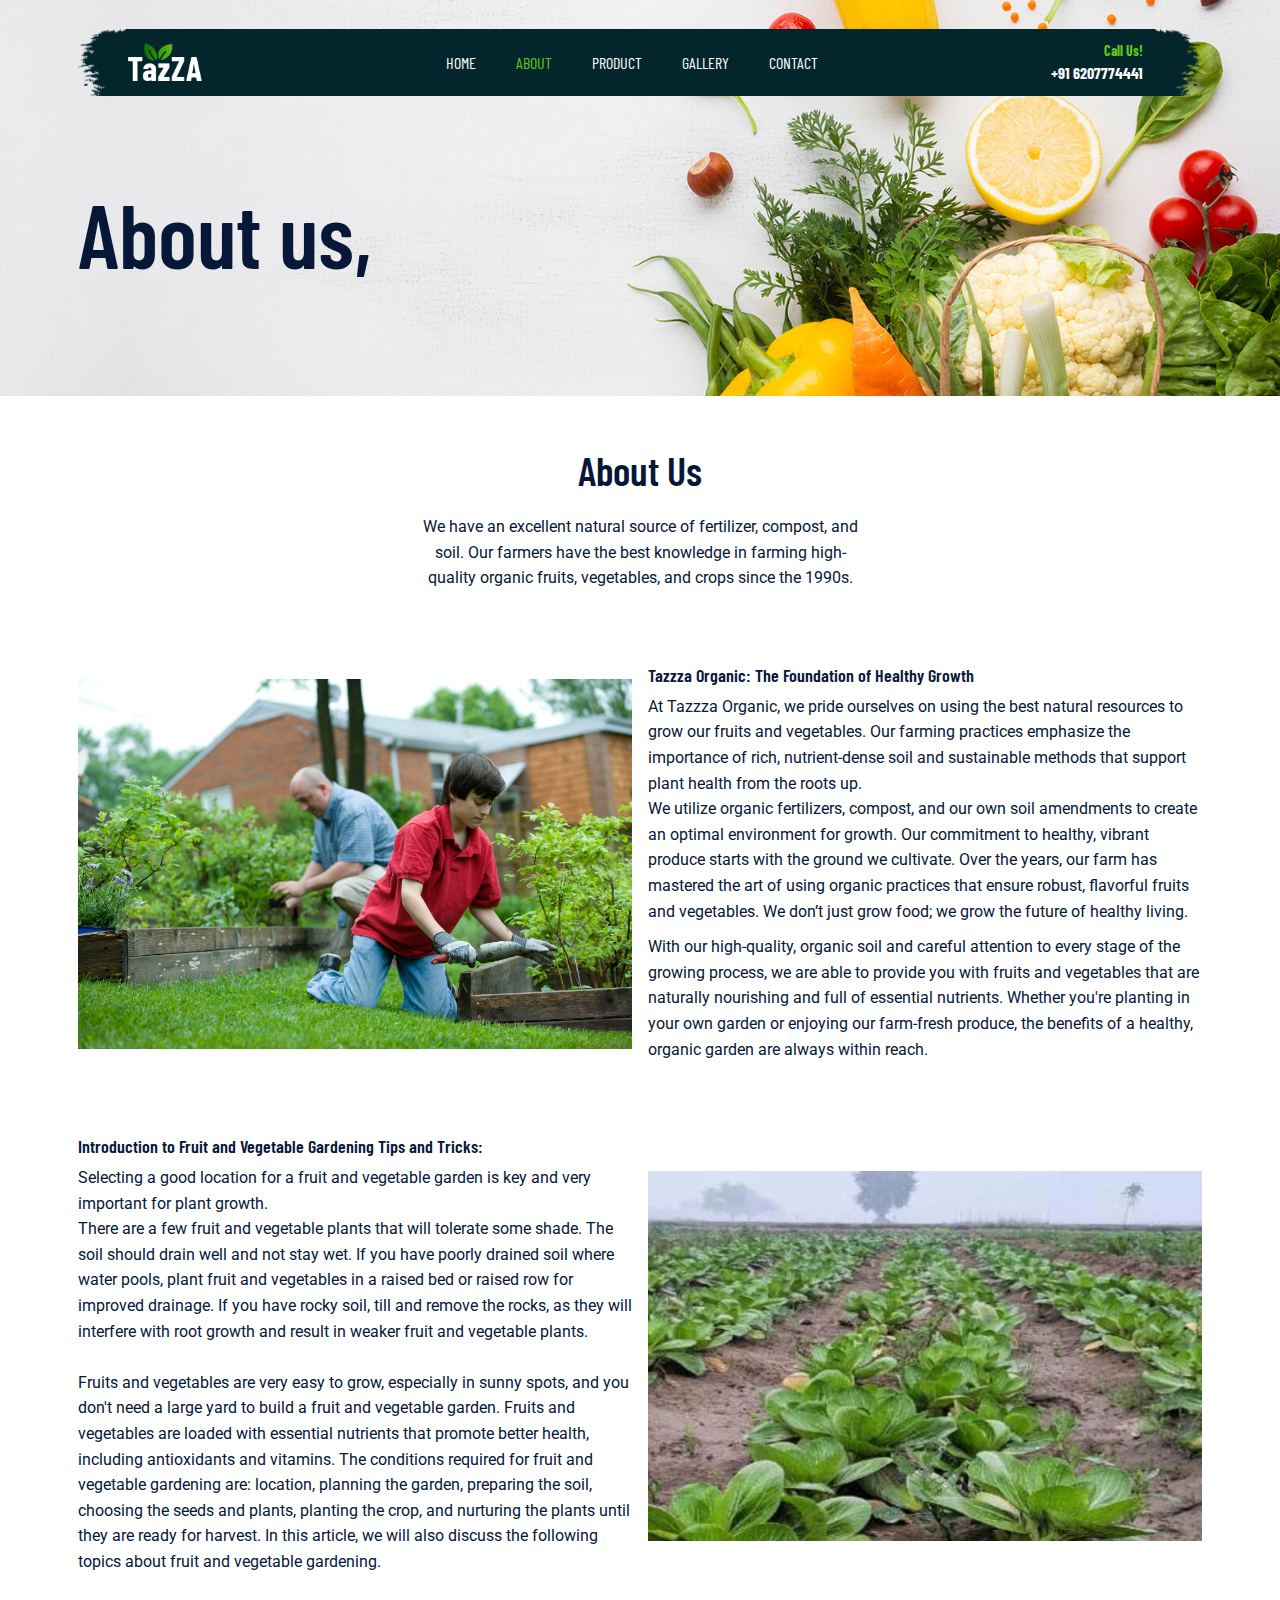
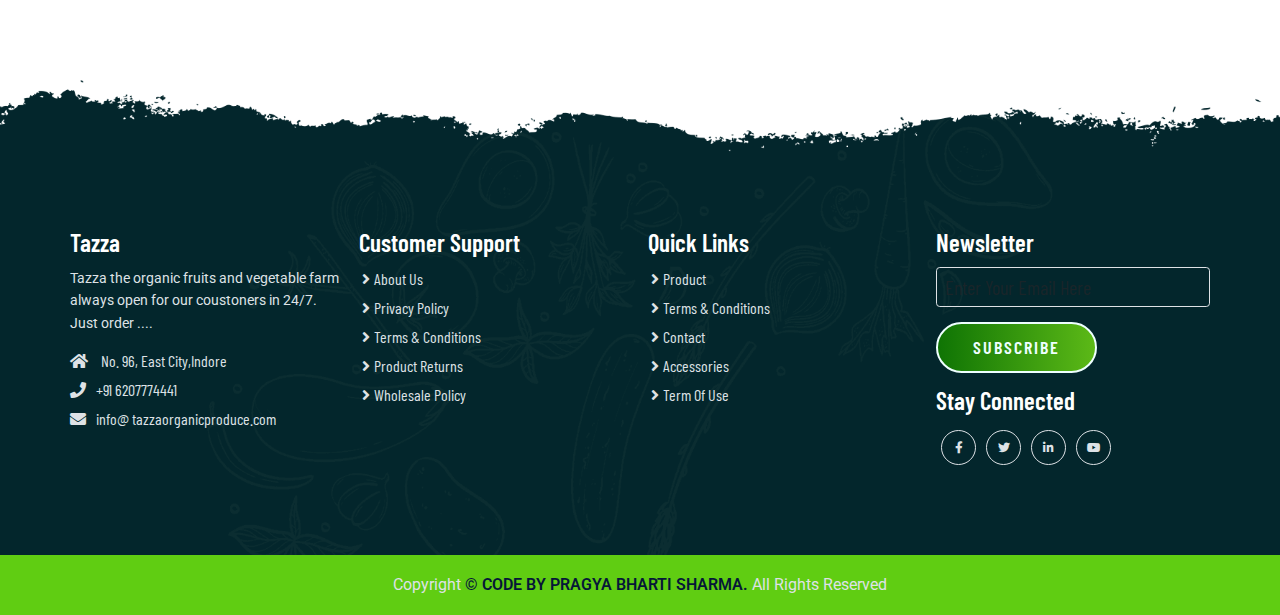
<file: about.html>
<!DOCTYPE html>
<html lang="en">

<head>
    <meta charset="UTF-8">
    <meta name="viewport" content="width=device-width, initial-scale=1.0">
    <link rel="icon" href="images/img.jpg">

    <title>Tazza</title>
    <link rel="shortcut icon" href="favicon.ico" type="image/x-icon" />

    <!-- Lightbox Pupup -->
    <link rel="stylesheet" href="css/lightbox.css">

    <!-- Bootstrap 5 CON -->

    <link href="https://cdn.jsdelivr.net/npm/bootstrap@5.1.3/dist/css/bootstrap.min.css" rel="stylesheet">

    <!-- Font Awesome 5 CDN -->
    <link rel="stylesheet" href="https://cdnjs.cloudflare.com/ajax/libs/font-awesome/5.15.4/css/all.min.css" />

    <!-- style css -->
    <link rel="stylesheet" href="css/style.css">
    <link rel="stylesheet" href="css/responsive-style.css">

</head>

<body class="about">
    <!-- nevbar section start -->
    <header id="full-nav">
        <div class="header">
            <div class="container">
                <nav class="navbar navbar-expand-lg">
                    <a class="navbar-brand" href="#">
                        <img src="./images/logo.png" alt="logo">
                    </a>
                    <button class="navbar-toggler" type="button" data-bs-toggle="collapse" data-bs-target="#navbarNav"
                        aria-controls="navbarNav" aria-expanded="false" aria-label="Toggle navigation">
                        <!-- <span class="navbar-toggler-icon"></span> -->
                        <i class="fas fa-stream navbar-toggler-icon"></i>
                    </button>
                    <div class="collapse navbar-collapse" id="navbarNav">
                        <ul class="navbar-nav mx-auto">
                            <li class="nav-item">
                                <a class="nav-link" aria-current="page" href="index.html">Home</a>
                            </li>
                            <li class="nav-item">
                                <a class="nav-link active" href="about.html">About</a>
                            </li>
                            <li class="nav-item">
                                <a class="nav-link" href="product.html">Product</a>
                            </li>
                            <li class="nav-item">
                                <a class="nav-link" href="gallery.html">Gallery</a>
                            </li>
                            <li class="nav-item">
                                <a class="nav-link" href="contact.html">contact</a>
                            </li>
                        </ul>
                        <div class="header_right">
                            <div class="text-lg-end">
                                <span>Call Us!</span>
                                <span class="Phone_No">+91 6207774441</span>
                            </div>
                        </div>
                    </div>
                </nav>
            </div>
        </div>
    </header>
    <!-- navbar section exit -->

    <!-- banner Section start -->
    <section class="banner_section">
        <div class="container">
            <div class="banner_content">
                <h1>About us,</h1>
            </div>
        </div>
    </section>
    <!-- banner Section Exit -->

    <!-- About Section start -->
    <section class="about_section">
        <div class="container">
            <div class="row justify-content-center">
                <div class="col-12 text-center pb-5">
                    <h2 class="section-title">About Us</h2>
                    <p class="section-subtitle">We have an excellent natural source of fertilizer, compost, and soil. Our farmers have the best knowledge in farming high-quality organic fruits, vegetables, and crops since the 1990s.</p>
                </div>
            </div>
            <div class="row align-items-center py-5">
                <div class="col-lg-6 col-12 mb-4">
                    <img src="./images/about/about-img.jpg" alt="about" class="img-fluid">
                </div>
                <div class="col-lg-6 col-12 mb-4">
                    <div class="about-content">
                        <div class="about-details">
                            <h5>Tazzza Organic: The Foundation of Healthy Growth</h5>
                            <p>At Tazzza Organic, we pride ourselves on using the best natural resources to grow our fruits and vegetables. Our farming practices emphasize the importance of rich, nutrient-dense soil and sustainable methods that support plant health from the roots up.<br>
We utilize organic fertilizers, compost, and our own soil amendments to create an optimal environment for growth. Our commitment to healthy, vibrant produce starts with the ground we cultivate. Over the years, our farm has mastered the art of using organic practices that ensure robust, flavorful fruits and vegetables. We don’t just grow food; we grow the future of healthy living.</p>
                            <p>With our high-quality, organic soil and careful attention to every stage of the growing process, we are able to provide you with fruits and vegetables that are naturally nourishing and full of essential nutrients. Whether you're planting in your own garden or enjoying our farm-fresh produce, the benefits of a healthy, organic garden are always within reach.</p>
                        </div>
                    </div>
                </div>
            </div>
            <div class="row align-items-center py-5">

                <div class="col-lg-6 col-12 mb-4 order-2 order-lg-1">
                    <div class="about-content">
                        <div class="about-details">
                            <h5>Introduction to Fruit and Vegetable Gardening Tips and Tricks:</h5>
                            <p>Selecting a good location for a fruit and vegetable garden is key and very important for plant growth.<br>
There are a few fruit and vegetable plants that will tolerate some shade. The soil should drain well and not stay wet. If you have poorly drained soil where water pools, plant fruit and vegetables in a raised bed or raised row for improved drainage. If you have rocky soil, till and remove the rocks, as they will interfere with root growth and result in weaker fruit and vegetable plants.<br>
<br>
Fruits and vegetables are very easy to grow, especially in sunny spots, and you don't need a large yard to build a fruit and vegetable garden.
Fruits and vegetables are loaded with essential nutrients that promote better health, including antioxidants and vitamins. The conditions required for fruit and vegetable gardening are: location, planning the garden, preparing the soil, choosing the seeds and plants, planting the crop, and nurturing the plants until they are ready for harvest. In this article, we will also discuss the following topics about fruit and vegetable gardening.</p>
                        </div>
                    </div>
                </div>
                <div class="col-lg-6 col-12 mb-4 order-1 order-lg-2">
                    <img src="./images/about/about-img-1.jpg" alt="about" class="img-fluid">
                </div>
            </div>
        </div>
    </section>
    <!-- About Section Exit -->

    <!-- Footer section Start-->
    <section class="Footer_wrapper mt-3 mb-md-0">
        <div class="container px-5 px-lg-0">
            <div class="row">
                <div class="col-lg-3 col-sm-6 mb-5 mb-1g-0">
                    <h5>Tazza</h5>

                    <p class="mb-4 ps-0 company_details">Tazza the organic fruits and vegetable farm always open for our
                        coustoners in 24/7. Just order ....</p>
                    <div class="contact-info">
                        <ul class="list-unstyled">
                            <li><a href="#"><i class="fa fa-home me-3"></i> No. 96, East City,Indore</a></li>
                            <li><a href="#"><i class="fa fa-phone me-3"></i>+91 6207774441</a></li>
                            <li><a href="#"><i class="fa fa-envelope me-3"></i>info@
                                    tazzaorganicproduce.com</a></li>
                        </ul>
                    </div>
                </div>
                <div class="col-lg-3 col-sm-6 mb-5 mb-lg-0">
                    <h5>Customer Support</h5>
                    <ul class="link-widget p-0">
                        <li><a href="#">About Us</a></li>
                        <li><a href="#">Privacy Policy</a></li>
                        <li><a href="#">Terms & Conditions</a></li>
                        <li><a href="#">Product Returns</a></li>
                        <li><a href="#">Wholesale Policy</a></li>
                    </ul>
                </div>
                <div class="col-lg-3 col-sm-6 mb-5 mb-lg-0">
                    <h5>Quick Links</h5>
                    <ul class="link-widget p-0">
                        <li><a href="#">Product</a></li>
                        <li><a href="#">Terms & Conditions</a></li>
                        <li><a href="#">Contact</a></li>
                        <li><a href="#">Accessories</a></li>
                        <li><a href="#">Term Of Use</a></li>
                    </ul>
                </div>

                <div class="col-lg-3 col-sm-6 mb-5 mb-1g-0">
                    <h5>Newsletter</h5>
                    <div class="form-group mb-4">
                        <input type="email" class="form-control bg-transparent" placeholder="Enter Your Email Here">
                        <button type="submit" class="btn main-btn">Subscribe</button>
                    </div>
                    <h5>Stay Connected</h5>
                    <ul class="social-network d-flex align-items-center p-0">
                        <li><a href="#"><i class="fab fa-facebook-f"></i></a></li>
                        <li><a href="#"><i class="fab fa-twitter"></i></a></li>
                        <li><a href="#"><i class="fab fa-linkedin-in"></i></a></li>
                        <li><a href="#"><i class="fab fa-youtube"></i></a></li>
                    </ul>
                </div>
            </div>

        </div>
        <div class="container-fluid copyright-section">
            <p>Copyright <a href="#">© CODE BY PRAGYA BHARTI SHARMA.</a> All Rights Reserved</p>
        </div>
    </section>
    <!-- Footer Section Exit -->

    <!-- jQuery CDN -->
    <script src="https://code.jquery.com/jquery-3.6.0.min.js"></script>
    <!-- Lightbox Pupup -->
    <script src="js/lightbox.js"></script>
    <!-- Bootstrap 5 CON -->
    <script src="https://cdn.jsdelivr.net/npm/@popperjs/core@2.10.2/dist/umd/popper.min.js"></script>
    <script src="https://cdn.jsdelivr.net/npm/bootstrap@5.1.3/dist/js/bootstrap.min.js"></script>
    <!-- Custom js-->
    <script src="js/main.js"></script>
</body>

</html>
</file>
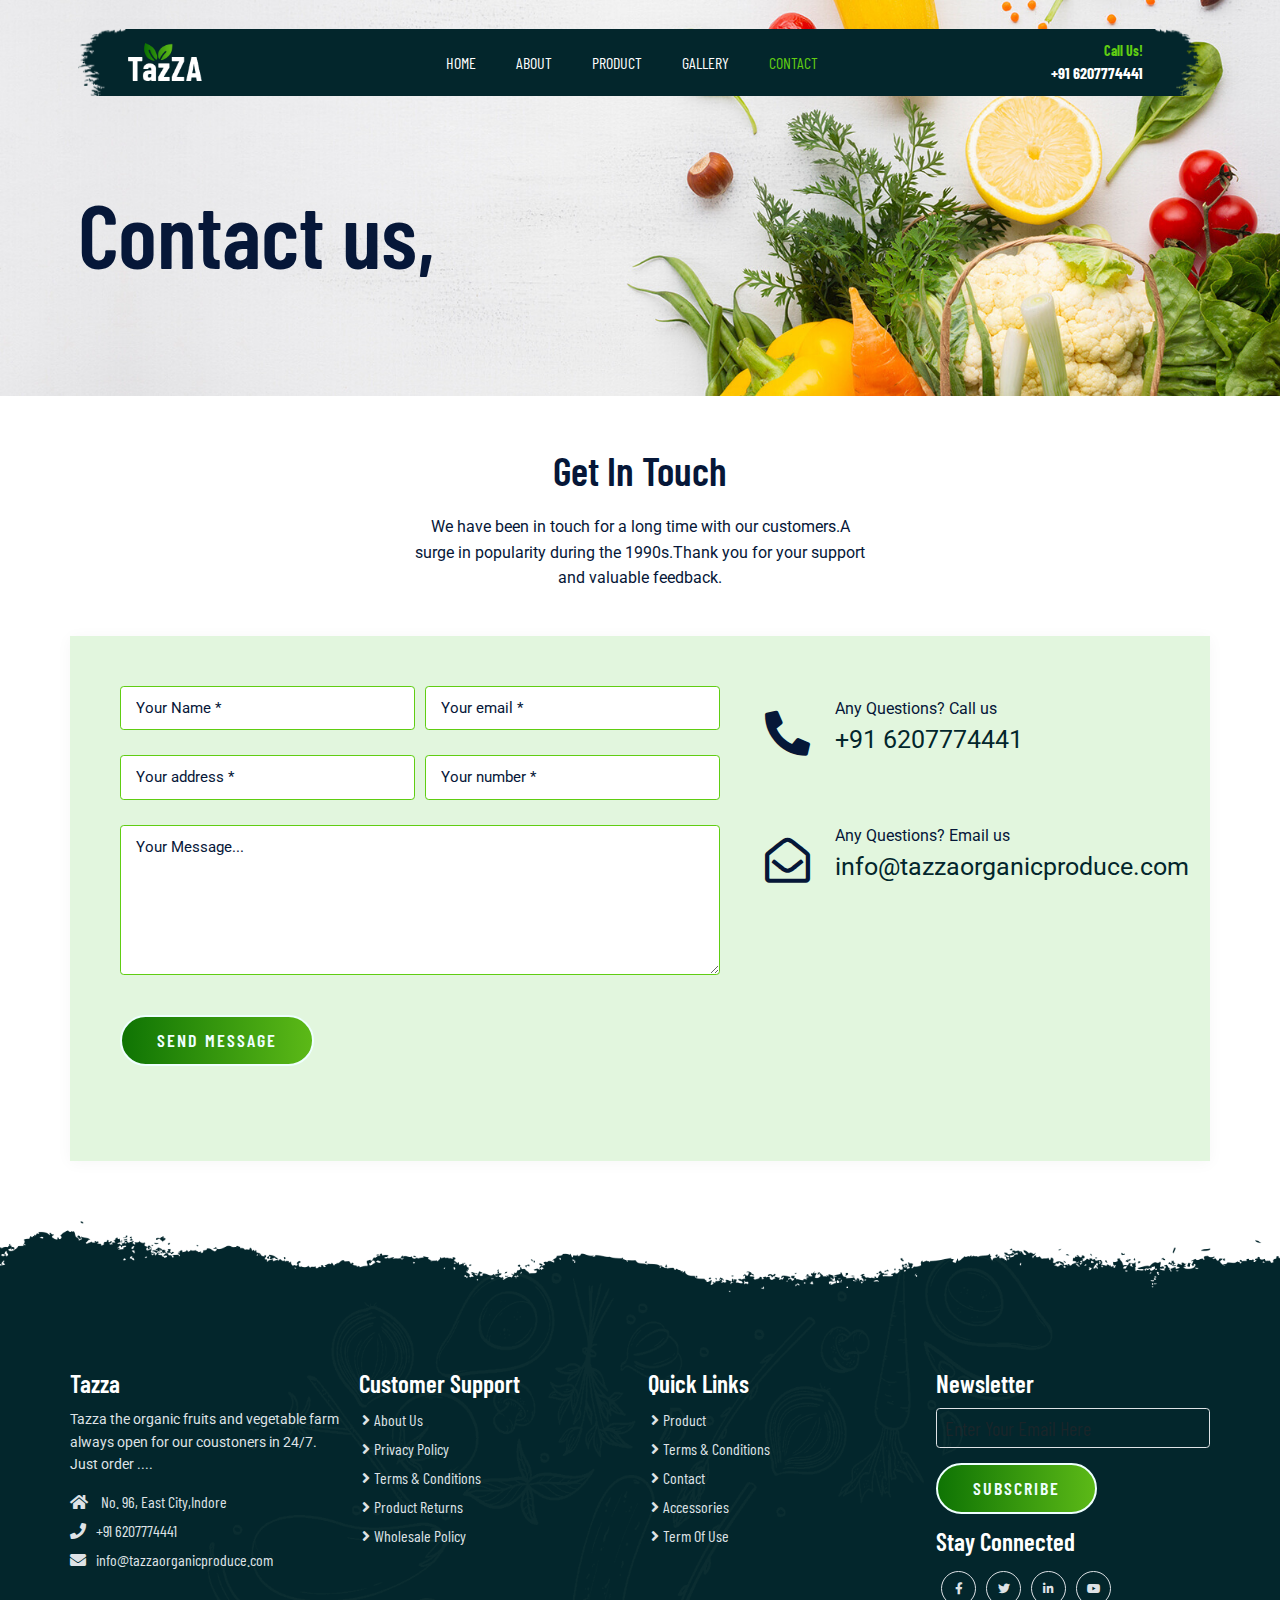
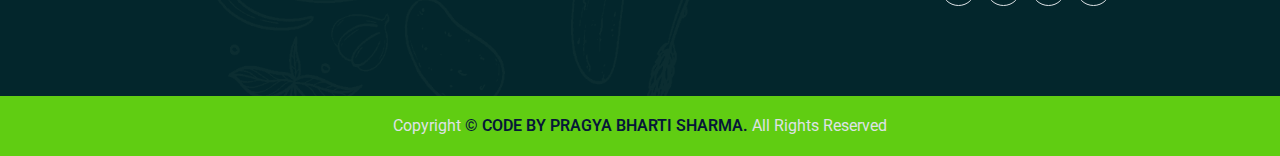
<file: contact.html>
<!DOCTYPE html>
<html lang="en">

<head>
    <meta charset="UTF-8">
    <meta name="viewport" content="width=device-width, initial-scale=1.0">
    <link rel="icon" href="images/img.jpg">

    <title>Tazza</title>
    <link rel="shortcut icon" href="favicon.ico" type="image/x-icon" />

    <!-- Lightbox Pupup -->
    <link rel="stylesheet" href="css/lightbox.css">

    <!-- Bootstrap 5 CON -->

    <link href="https://cdn.jsdelivr.net/npm/bootstrap@5.1.3/dist/css/bootstrap.min.css" rel="stylesheet">

    <!-- Font Awesome 5 CDN -->
    <link rel="stylesheet" href="https://cdnjs.cloudflare.com/ajax/libs/font-awesome/5.15.4/css/all.min.css" />

    <!-- style css -->
    <link rel="stylesheet" href="css/style.css">
    <link rel="stylesheet" href="css/responsive-style.css">

</head>

<body class="contact">
    <!-- nevbar section start -->
    <header id="full-nav">
        <div class="header">
            <div class="container">
                <nav class="navbar navbar-expand-lg">
                    <a class="navbar-brand" href="#">
                        <img src="./images/logo.png" alt="logo">
                    </a>
                    <button class="navbar-toggler" type="button" data-bs-toggle="collapse" data-bs-target="#navbarNav"
                        aria-controls="navbarNav" aria-expanded="false" aria-label="Toggle navigation">
                        <!-- <span class="navbar-toggler-icon"></span> -->
                        <i class="fas fa-stream navbar-toggler-icon"></i>
                    </button>
                    <div class="collapse navbar-collapse" id="navbarNav">
                        <ul class="navbar-nav mx-auto">
                            <li class="nav-item">
                                <a class="nav-link" aria-current="page" href="index.html">Home</a>
                            </li>
                            <li class="nav-item">
                                <a class="nav-link" href="about.html">About</a>
                            </li>
                            <li class="nav-item">
                                <a class="nav-link" href="product.html">Product</a>
                            </li>
                            <li class="nav-item">
                                <a class="nav-link " href="gallery.html">Gallery</a>
                            </li>
                            <li class="nav-item">
                                <a class="nav-link active" href="contact.html">contact</a>
                            </li>
                        </ul>
                        <div class="header_right">
                            <div class="text-lg-end">
                                <span>Call Us!</span>
                                <span class="Phone_No">+91 6207774441</span>
                            </div>
                        </div>
                    </div>
                </nav>
            </div>
        </div>
    </header>
    <!-- navbar section exit -->

    <!-- banner Section start -->
    <section class="banner_section">
        <div class="container">
            <div class="banner_content">
                <h1>Contact us,</h1>
            </div>
        </div>
    </section>
    <!-- banner Section Exit -->

    <!-- Contact Section Start-->
    <section class="Contact_section">
        <div class="container">
            <div class="row justify-content-center">
                <div class="col-12 text-center pb-5">
                    <h2 class="section-title">Get In Touch</h2>
                    <p class="section-subtitle">We have been in touch for a long time with our customers.A surge in popularity during the 1990s.Thank you for your support and valuable feedback.</p>
                </div>
                <div class="col-12 contact-form">
                    <div class="row">
                        <div class="col-lg-7 mb-5">
                            <div class="row g-3">
                                <div class="col-md-6 mb-4">
                                    <input type="text" class="form-control" placeholder="Your Name *" required>
                                </div>
                                <div class="col-md-6 mb-4">
                                    <input type="email" class="form-control" placeholder="Your email *" required>
                                </div>
                                <div class="col-md-6 mb-4">
                                    <input type="text" class="form-control" placeholder="Your address *" required>
                                </div>
                                <div class="col-md-6 mb-4">
                                    <input type="number" class="form-control" placeholder="Your number *" required>
                                </div>
                                <div class="col-12 mb-4">
                                    <textarea class="form-control">Your Message...</textarea>
                                </div>
                                <div class="col-12 mb-4">
                                    <button type="submit" class="btn main-btn">Send Message</button>
                                </div>
                            </div>
                        </div>
                        <div class="col-lg-5 mb-5">
                            <div class="content-box ms-sm-5">
                                <ul class="info-box clearfix">
                                    <li>
                                        <i class="fa fa-phone-alt"></i>
                                        <p>Any Questions? Call us</p>
                                        <div>
                                            <a href="#">+91 6207774441</a>
                                        </div>
                                    </li>
                                    <li>
                                        <i class="far fa-envelope-open"></i>
                                        <p>Any Questions? Email us</p>
                                        <div>
                                            <a href="#">info@tazzaorganicproduce.com</a>
                                        </div>
                                    </li>
                                </ul>
                            </div>
                        </div>
                    </div>
                </div>
            </div>
        </div>
    </section>
    <!-- Contact Section Exit -->

    <!-- Footer section Start-->
    <section class="Footer_wrapper mt-3 mb-md-0">
        <div class="container px-5 px-lg-0">
            <div class="row">
                <div class="col-lg-3 col-sm-6 mb-5 mb-1g-0">
                    <h5>Tazza</h5>

                    <p class="mb-4 ps-0 company_details">Tazza the organic fruits and vegetable farm always open for our
                        coustoners in 24/7. Just order ....</p>
                    <div class="contact-info">
                        <ul class="list-unstyled">
                            <li><a href="#"><i class="fa fa-home me-3"></i> No. 96, East City,Indore</a></li>
                            <li><a href="#"><i class="fa fa-phone me-3"></i>+91 6207774441</a></li>
                            <li><a href="#"><i class="fa fa-envelope me-3"></i>info@tazzaorganicproduce.com</a></li>
                        </ul>
                    </div>
                </div>
                <div class="col-lg-3 col-sm-6 mb-5 mb-lg-0">
                    <h5>Customer Support</h5>
                    <ul class="link-widget p-0">
                        <li><a href="#">About Us</a></li>
                        <li><a href="#">Privacy Policy</a></li>
                        <li><a href="#">Terms & Conditions</a></li>
                        <li><a href="#">Product Returns</a></li>
                        <li><a href="#">Wholesale Policy</a></li>
                    </ul>
                </div>
                <div class="col-lg-3 col-sm-6 mb-5 mb-lg-0">
                    <h5>Quick Links</h5>
                    <ul class="link-widget p-0">
                        <li><a href="#">Product</a></li>
                        <li><a href="#">Terms & Conditions</a></li>
                        <li><a href="#">Contact</a></li>
                        <li><a href="#">Accessories</a></li>
                        <li><a href="#">Term Of Use</a></li>
                    </ul>
                </div>

                <div class="col-lg-3 col-sm-6 mb-5 mb-1g-0">
                    <h5>Newsletter</h5>
                    <div class="form-group mb-4">
                        <input type="email" class="form-control bg-transparent" placeholder="Enter Your Email Here">
                        <button type="submit" class="btn main-btn">Subscribe</button>
                    </div>
                    <h5>Stay Connected</h5>
                    <ul class="social-network d-flex align-items-center p-0">
                        <li><a href="#"><i class="fab fa-facebook-f"></i></a></li>
                        <li><a href="#"><i class="fab fa-twitter"></i></a></li>
                        <li><a href="#"><i class="fab fa-linkedin-in"></i></a></li>
                        <li><a href="#"><i class="fab fa-youtube"></i></a></li>
                    </ul>
                </div>
            </div>

        </div>
        <div class="container-fluid copyright-section">
            <p>Copyright <a href="#">© CODE BY PRAGYA BHARTI SHARMA.</a> All Rights Reserved</p>
        </div>
    </section>
    <!-- Footer Section Exit -->

    <!-- jQuery CDN -->
    <script src="https://code.jquery.com/jquery-3.6.0.min.js"></script>
    <!-- Lightbox Pupup -->
    <script src="js/lightbox.js"></script>
    <!-- Bootstrap 5 CON -->
    <script src="https://cdn.jsdelivr.net/npm/@popperjs/core@2.10.2/dist/umd/popper.min.js"></script>
    <script src="https://cdn.jsdelivr.net/npm/bootstrap@5.1.3/dist/js/bootstrap.min.js"></script>
    <!-- Custom js-->
    <script src="js/main.js"></script>
</body>

</html>
</file>
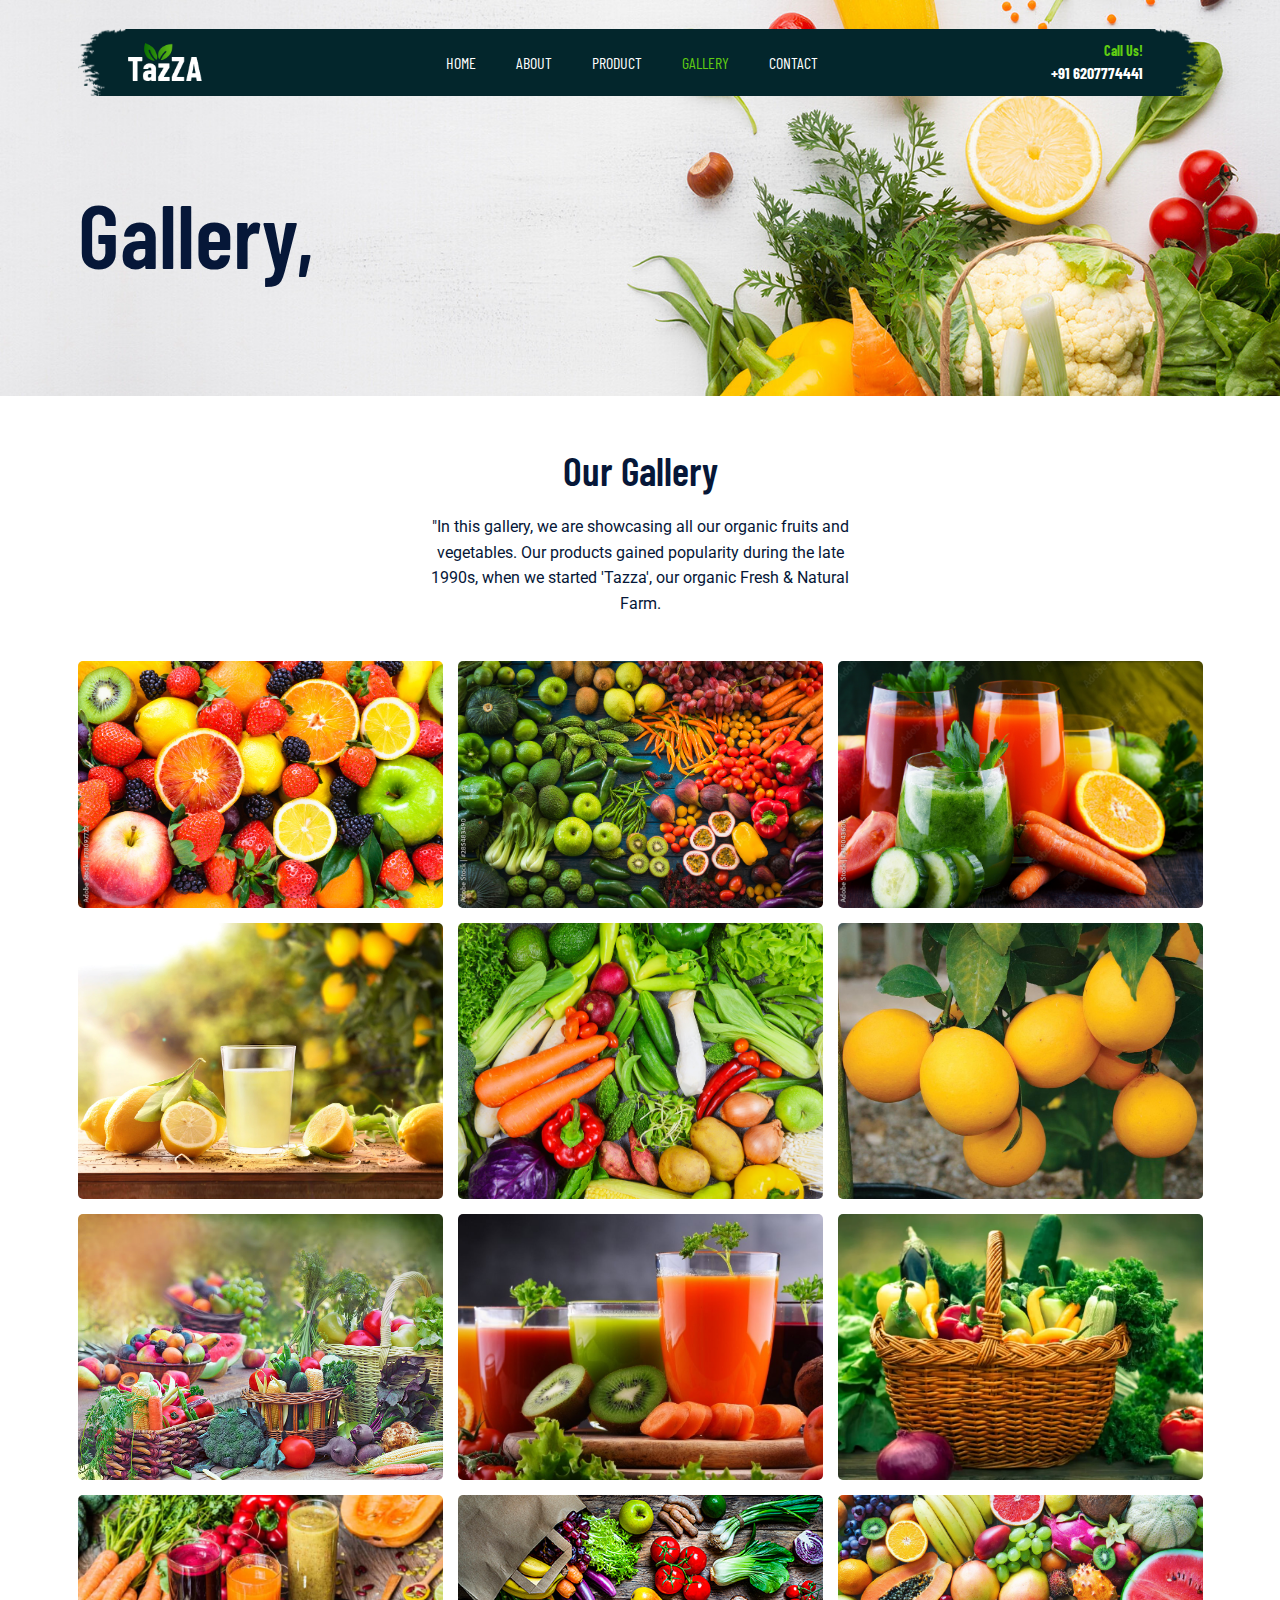
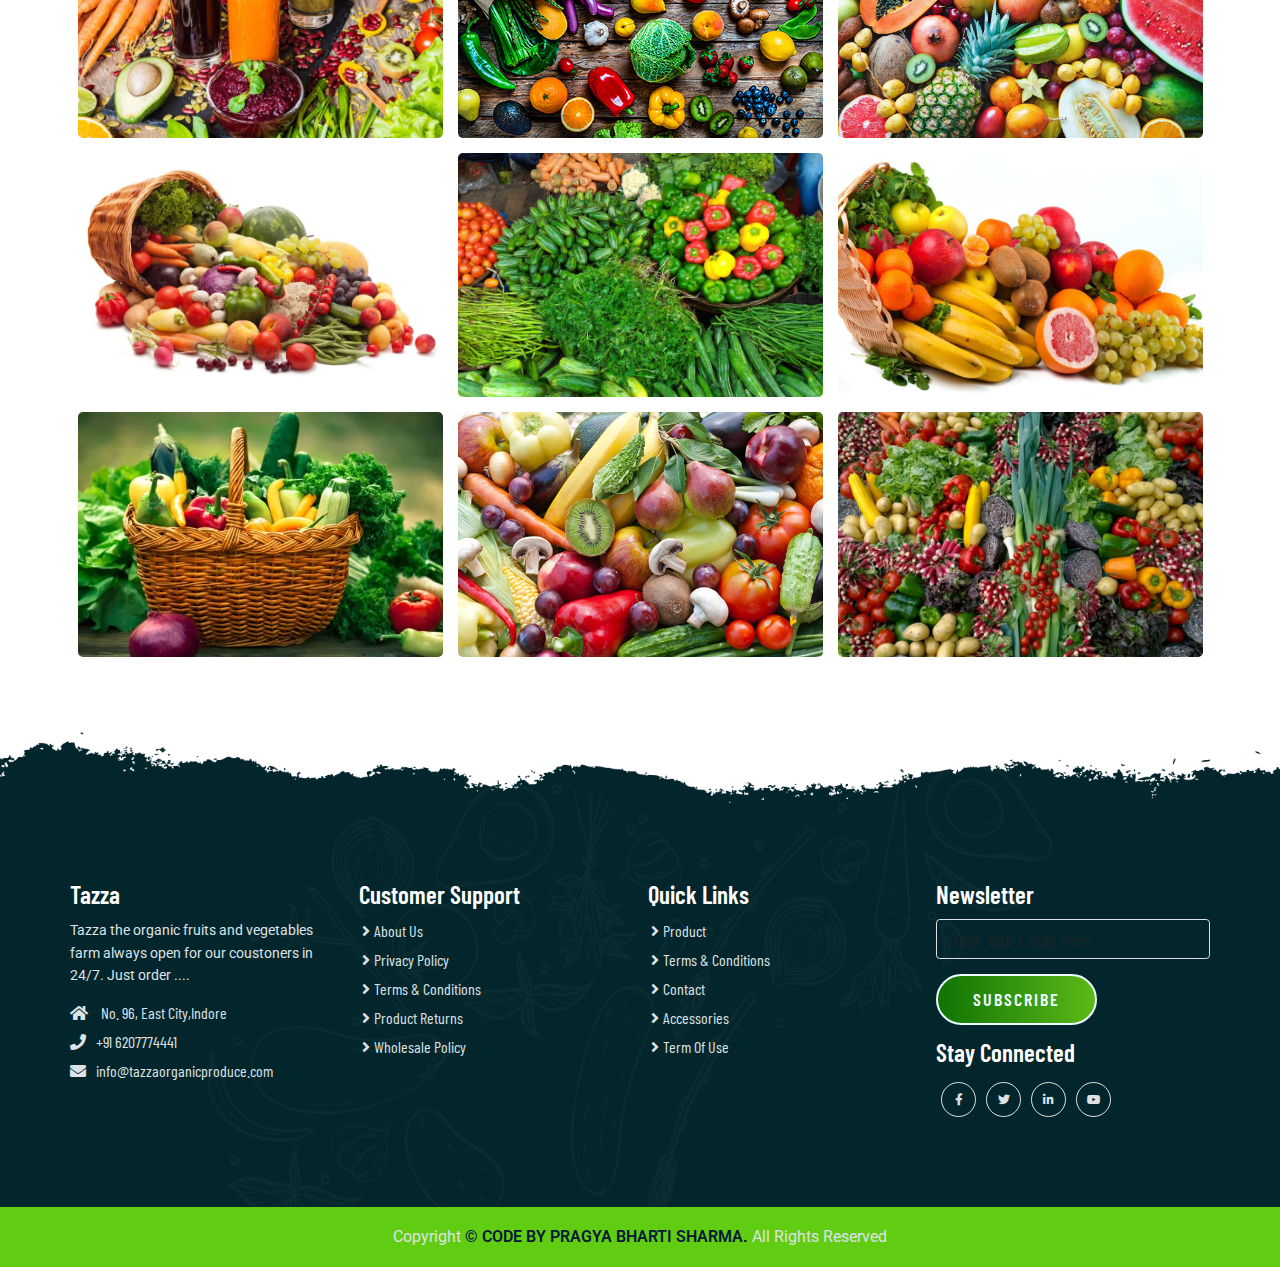
<file: gallery.html>
<!DOCTYPE html>
<html lang="en">

<head>
    <meta charset="UTF-8">
    <meta name="viewport" content="width=device-width, initial-scale=1.0">
    <link rel="icon" href="images/img.jpg">

    <title>Tazza</title>
    <link rel="shortcut icon" href="favicon.ico" type="image/x-icon" />

    <!-- Lightbox Pupup -->
    <link rel="stylesheet" href="css/lightbox.css">

    <!-- Bootstrap 5 CON -->

    <link href="https://cdn.jsdelivr.net/npm/bootstrap@5.1.3/dist/css/bootstrap.min.css" rel="stylesheet">

    <!-- Font Awesome 5 CDN -->
    <link rel="stylesheet" href="https://cdnjs.cloudflare.com/ajax/libs/font-awesome/5.15.4/css/all.min.css" />

    <!-- style css -->
    <link rel="stylesheet" href="css/style.css">
    <link rel="stylesheet" href="css/responsive-style.css">

</head>

<body class="gallery">
    <!-- nevbar section start -->
    <header id="full-nav">
        <div class="header">
            <div class="container">
                <nav class="navbar navbar-expand-lg">
                    <a class="navbar-brand" href="#">
                        <img src="./images/logo.png" alt="logo">
                    </a>
                    <button class="navbar-toggler" type="button" data-bs-toggle="collapse" data-bs-target="#navbarNav"
                        aria-controls="navbarNav" aria-expanded="false" aria-label="Toggle navigation">
                        <!-- <span class="navbar-toggler-icon"></span> -->
                        <i class="fas fa-stream navbar-toggler-icon"></i>
                    </button>
                    <div class="collapse navbar-collapse" id="navbarNav">
                        <ul class="navbar-nav mx-auto">
                            <li class="nav-item">
                                <a class="nav-link" aria-current="page" href="index.html">Home</a>
                            </li>
                            <li class="nav-item">
                                <a class="nav-link" href="about.html">About</a>
                            </li>
                            <li class="nav-item">
                                <a class="nav-link" href="product.html">Product</a>
                            </li>
                            <li class="nav-item">
                                <a class="nav-link active" href="gallery.html">Gallery</a>
                            </li>
                            <li class="nav-item">
                                <a class="nav-link" href="contact.html">contact</a>
                            </li>
                        </ul>
                        <div class="header_right">
                            <div class="text-lg-end">
                                <span>Call Us!</span>
                                <span class="Phone_No">+91 6207774441</span>
                            </div>
                        </div>
                    </div>
                </nav>
            </div>
        </div>
    </header>
    <!-- navbar section exit -->

    <!-- banner Section start -->
    <section class="banner_section">
        <div class="container">
            <div class="banner_content">
                <h1>Gallery,</h1>
            </div>
        </div>
    </section>
    <!-- banner Section Exit -->

    <!-- Gallery Section Start-->
    <section class="gallery_section">
        <div class="container">
            <div class="row">
                <div class="col-12 text-center pb-5">
                    <h2 class="section-title">Our Gallery</h2>
                    <p class="section-subtitle">"In this gallery, we are showcasing all our organic fruits and vegetables. Our products gained popularity during the late 1990s, when we started 'Tazza', our organic Fresh & Natural Farm.</p>
                </div>
                <div class="col-sm-6 col-lg-4 mb-4">
                    <a href="images/gallery/g-1.jpg" data-lightbox="image" data-title="Fruits">
                        <img src="images/gallery/g-1.jpg" class="img-fluid rounded-3">
                    </a>
                </div>
                <div class="col-sm-6 col-lg-4 mb-4">
                    <a href="images/gallery/g-2.jpg" data-lightbox="image" data-title="OrganicVegitables">
                        <img src="images/gallery/g-2.jpg" class="img-fluid rounded-3">
                    </a>
                </div>
                <div class="col-sm-6 col-lg-4 mb-4">
                    <a href="images/gallery/g-3.jpg" data-lightbox="image" data-title="FruitsJuice">
                        <img src="images/gallery/g-3.jpg" class="img-fluid rounded-3">
                    </a>
                </div>
                <div class="col-sm-6 col-lg-4 mb-4">
                    <a href="images/gallery/g-4.jpg" data-lightbox="image" data-title="LemonDrink">
                        <img src="images/gallery/g-4.jpg" class="img-fluid rounded-3">
                    </a>
                </div>
                <div class="col-sm-6 col-lg-4 mb-4">
                    <a href="images/gallery/g-5.jpg" data-lightbox="image" data-title="FreshVegitables">
                        <img src="images/gallery/g-5.jpg" class="img-fluid rounded-3">
                    </a>
                </div>
                <div class="col-sm-6 col-lg-4 mb-4">
                    <a href="images/gallery/g-6.jpg" data-lightbox="image" data-title="Lemons">
                        <img src="images/gallery/g-6.jpg" class="img-fluid rounded-3">
                    </a>
                </div>
                <div class="col-sm-6 col-lg-4 mb-4">
                    <a href="images/gallery/g-9.jpg" data-lightbox="image" data-title="FreshVegitables & Fruits">
                        <img src="images/gallery/g-9.jpg" class="img-fluid rounded-3">
                    </a>
                </div>
                <div class="col-sm-6 col-lg-4 mb-4">
                    <a href="images/gallery/g-10.jpg" data-lightbox="image" data-title="Healthy juice">
                        <img src="images/gallery/g-10.jpg" class="img-fluid rounded-3">
                    </a>
                </div>
                <div class="col-sm-6 col-lg-4 mb-4">
                    <a href="images/gallery/g-11.webp" data-lightbox="image" data-title="Vegitables">
                        <img src="images/gallery/g-11.webp" class="img-fluid rounded-3">
                    </a>
                </div>
                <div class="col-sm-6 col-lg-4 mb-4">
                    <a href="images/gallery/g-12.jpg" data-lightbox="image" data-title="Vegitables juice">
                        <img src="images/gallery/g-12.jpg" class="img-fluid rounded-3">
                    </a>
                </div>
                <div class="col-sm-6 col-lg-4 mb-4">
                    <a href="images/gallery/g-13.jpg" data-lightbox="image" data-title="Organi Vegitables">
                        <img src="images/gallery/g-13.jpg" class="img-fluid rounded-3">
                    </a>
                </div>
                <div class="col-sm-6 col-lg-4 mb-4">
                    <a href="images/gallery/g-14.jpg" data-lightbox="image" data-title="Fresh Fruits">
                        <img src="images/gallery/g-14.jpg" class="img-fluid rounded-3">
                    </a>
                </div>
                <div class="col-sm-6 col-lg-4 mb-4">
                    <a href="images/gallery/g-15.webp" data-lightbox="image" data-title="Healthy Vegitables & Fruits">
                        <img src="images/gallery/g-15.webp" class="img-fluid rounded-3">
                    </a>
                </div>
                <div class="col-sm-6 col-lg-4 mb-4">
                    <a href="images/gallery/g-16.jpg" data-lightbox="image" data-title="Green Vegitables">
                        <img src="images/gallery/g-16.jpg" class="img-fluid rounded-3">
                    </a>
                </div>
                <div class="col-sm-6 col-lg-4 mb-4">
                    <a href="images/gallery/g-17.jpg" data-lightbox="image" data-title="Healthy Fruits">
                        <img src="images/gallery/g-17.jpg" class="img-fluid rounded-3">
                    </a>
                </div>
                <div class="col-sm-6 col-lg-4 mb-4">
                    <a href="images/gallery/g-18.webp" data-lightbox="image" data-title="Fresh Vegitables">
                        <img src="images/gallery/g-18.webp" class="img-fluid rounded-3">
                    </a>
                </div>
                <div class="col-sm-6 col-lg-4 mb-4">
                    <a href="images/gallery/g-19.jpg" data-lightbox="image" data-title="Vegitables">
                        <img src="images/gallery/g-19.jpg" class="img-fluid rounded-3">
                    </a>
                </div>
                <div class="col-sm-6 col-lg-4 mb-4">
                    <a href="images/gallery/g-20.jpg" data-lightbox="image" data-title="Organi Vegitables">
                        <img src="images/gallery/g-20.jpg" class="img-fluid rounded-3">
                    </a>
                </div>
            </div>

        </div>
    </section>
    <!-- Gallery Section Exit -->

    <!-- Footer section Start-->
    <section class="Footer_wrapper mt-3 mb-md-0">
        <div class="container px-5 px-lg-0">
            <div class="row">
                <div class="col-lg-3 col-sm-6 mb-5 mb-1g-0">
                    <h5>Tazza</h5>

                    <p class="mb-4 ps-0 company_details">Tazza the organic fruits and vegetables farm always open for our
                        coustoners in 24/7. Just order ....</p>
                    <div class="contact-info">
                        <ul class="list-unstyled">
                            <li><a href="#"><i class="fa fa-home me-3"></i> No. 96, East City,Indore</a></li>
                            <li><a href="#"><i class="fa fa-phone me-3"></i>+91 6207774441</a></li>
                            <li><a href="#"><i class="fa fa-envelope me-3"></i>info@tazzaorganicproduce.com</a></li>
                        </ul>
                    </div>
                </div>
                <div class="col-lg-3 col-sm-6 mb-5 mb-lg-0">
                    <h5>Customer Support</h5>
                    <ul class="link-widget p-0">
                        <li><a href="#">About Us</a></li>
                        <li><a href="#">Privacy Policy</a></li>
                        <li><a href="#">Terms & Conditions</a></li>
                        <li><a href="#">Product Returns</a></li>
                        <li><a href="#">Wholesale Policy</a></li>
                    </ul>
                </div>
                <div class="col-lg-3 col-sm-6 mb-5 mb-lg-0">
                    <h5>Quick Links</h5>
                    <ul class="link-widget p-0">
                        <li><a href="#">Product</a></li>
                        <li><a href="#">Terms & Conditions</a></li>
                        <li><a href="#">Contact</a></li>
                        <li><a href="#">Accessories</a></li>
                        <li><a href="#">Term Of Use</a></li>
                    </ul>
                </div>

                <div class="col-lg-3 col-sm-6 mb-5 mb-1g-0">
                    <h5>Newsletter</h5>
                    <div class="form-group mb-4">
                        <input type="email" class="form-control bg-transparent" placeholder="Enter Your Email Here">
                        <button type="submit" class="btn main-btn">Subscribe</button>
                    </div>
                    <h5>Stay Connected</h5>
                    <ul class="social-network d-flex align-items-center p-0">
                        <li><a href="#"><i class="fab fa-facebook-f"></i></a></li>
                        <li><a href="#"><i class="fab fa-twitter"></i></a></li>
                        <li><a href="#"><i class="fab fa-linkedin-in"></i></a></li>
                        <li><a href="#"><i class="fab fa-youtube"></i></a></li>
                    </ul>
                </div>
            </div>

        </div>
        <div class="container-fluid copyright-section">
            <p>Copyright <a href="#">© CODE BY PRAGYA BHARTI SHARMA.</a> All Rights Reserved</p>
        </div>
    </section>
    <!-- Footer Section Exit -->

    <!-- jQuery CDN -->
    <script src="https://code.jquery.com/jquery-3.6.0.min.js"></script>
    <!-- Lightbox Pupup -->
    <script src="js/lightbox.js"></script>
    <!-- Bootstrap 5 CON -->
    <script src="https://cdn.jsdelivr.net/npm/@popperjs/core@2.10.2/dist/umd/popper.min.js"></script>
    <script src="https://cdn.jsdelivr.net/npm/bootstrap@5.1.3/dist/js/bootstrap.min.js"></script>
    <!-- Custom js-->
    <script src="js/main.js"></script>
</body>

</html>
</file>
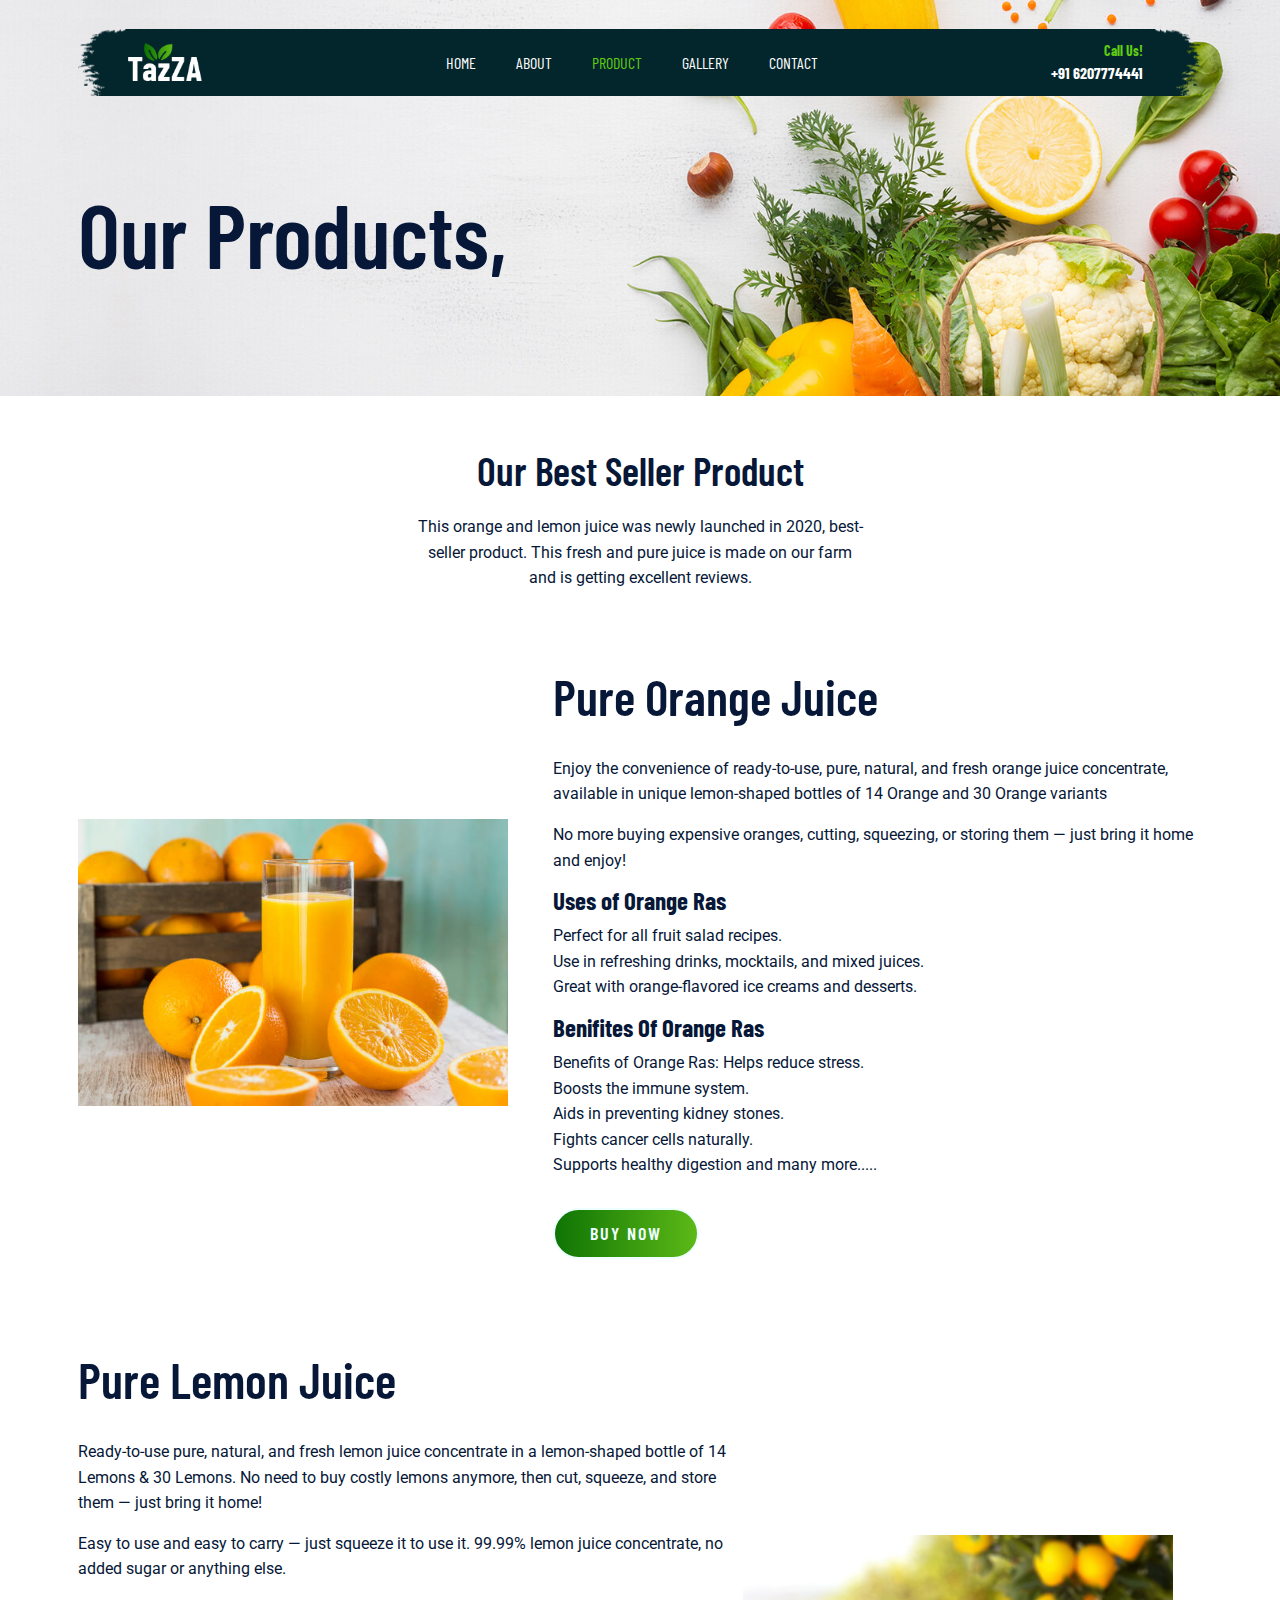
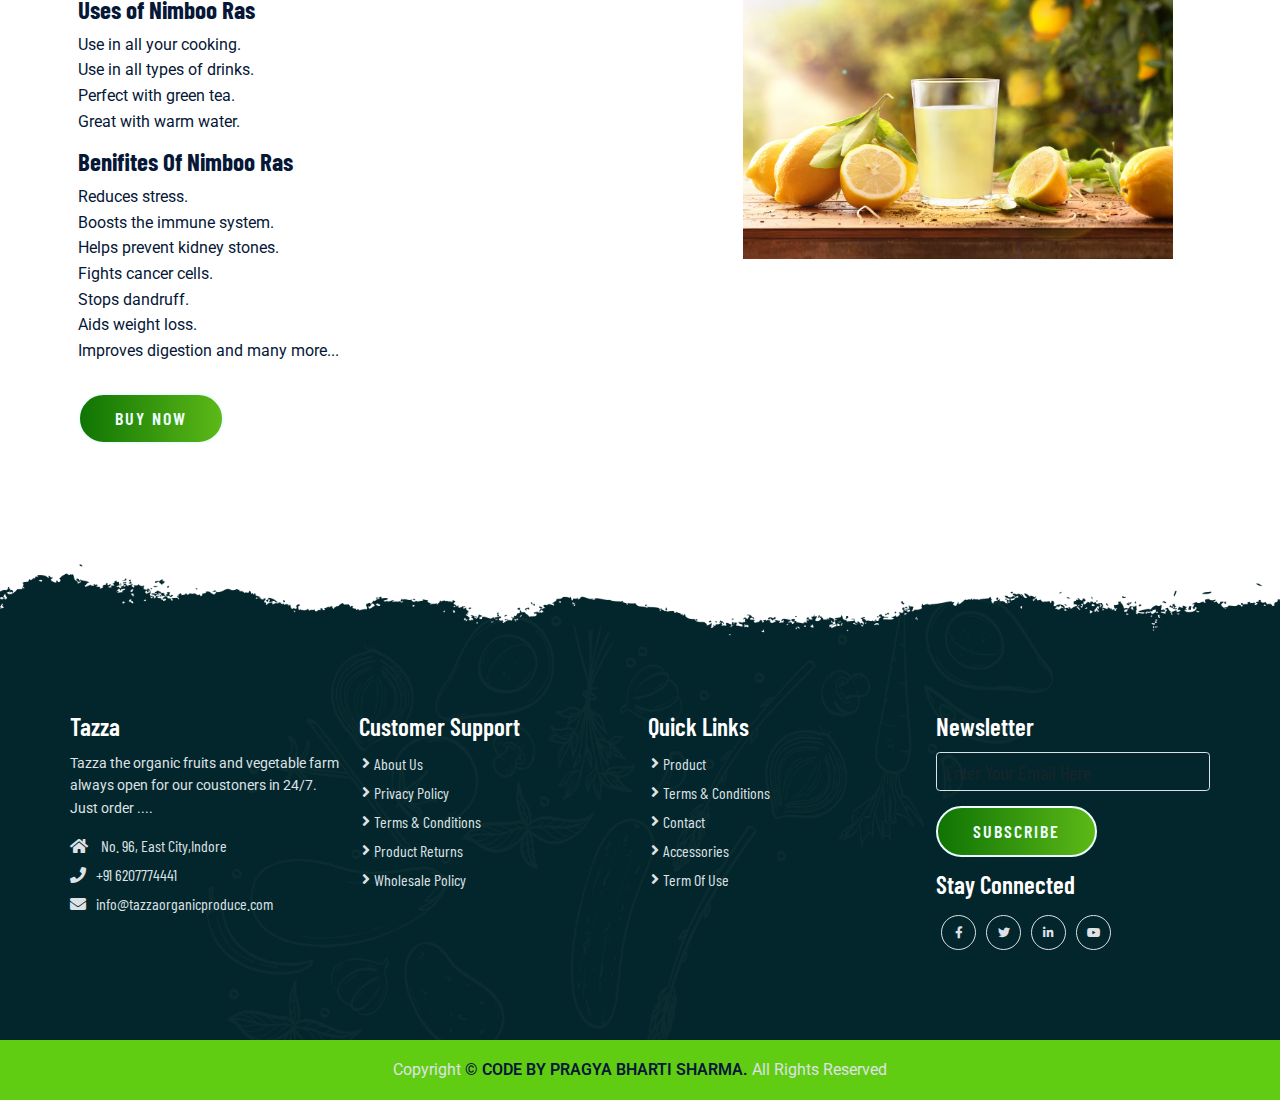
<file: product.html>
<!DOCTYPE html>
<html lang="en">

<head>
    <meta charset="UTF-8">
    <meta name="viewport" content="width=device-width, initial-scale=1.0">
    <link rel="icon" href="images/img.jpg">

    <title>Tazza</title>
    <link rel="shortcut icon" href="favicon.ico" type="image/x-icon" />

    <!-- Lightbox Pupup -->
    <link rel="stylesheet" href="css/lightbox.css">

    <!-- Bootstrap 5 CON -->

    <link href="https://cdn.jsdelivr.net/npm/bootstrap@5.1.3/dist/css/bootstrap.min.css" rel="stylesheet">

    <!-- Font Awesome 5 CDN -->
    <link rel="stylesheet" href="https://cdnjs.cloudflare.com/ajax/libs/font-awesome/5.15.4/css/all.min.css" />

    <!-- style css -->
    <link rel="stylesheet" href="css/style.css">
    <link rel="stylesheet" href="css/responsive-style.css">

</head>

<body class="product">
    <!-- nevbar section start -->
    <header id="full-nav">
        <div class="header">
            <div class="container">
                <nav class="navbar navbar-expand-lg">
                    <a class="navbar-brand" href="#">
                        <img src="./images/logo.png" alt="logo">
                    </a>
                    <button class="navbar-toggler" type="button" data-bs-toggle="collapse" data-bs-target="#navbarNav"
                        aria-controls="navbarNav" aria-expanded="false" aria-label="Toggle navigation">
                        <!-- <span class="navbar-toggler-icon"></span> -->
                        <i class="fas fa-stream navbar-toggler-icon"></i>
                    </button>
                    <div class="collapse navbar-collapse" id="navbarNav">
                        <ul class="navbar-nav mx-auto">
                            <li class="nav-item">
                                <a class="nav-link" aria-current="page" href="index.html">Home</a>
                            </li>
                            <li class="nav-item">
                                <a class="nav-link" href="about.html">About</a>
                            </li>
                            <li class="nav-item">
                                <a class="nav-link active" href="product.html">Product</a>
                            </li>
                            <li class="nav-item">
                                <a class="nav-link" href="gallery.html">Gallery</a>
                            </li>
                            <li class="nav-item">
                                <a class="nav-link" href="contact.html">contact</a>
                            </li>
                        </ul>
                        <div class="header_right">
                            <div class="text-lg-end">
                                <span>Call Us!</span>
                                <span class="Phone_No">+91 6207774441</span>
                            </div>
                        </div>
                    </div>
                </nav>
            </div>
        </div>
    </header>
    <!-- navbar section exit -->

    <!-- banner Section start -->
    <section class="banner_section">
        <div class="container">
            <div class="banner_content">
                <h1>Our Products,</h1>
            </div>
        </div>
    </section>
    <!-- banner Section Exit -->

    <!-- Product section start -->
    <section class="product_section">
        <div class="container">
            <div class="row justify-content-center">
                <div class="col-12 text-center pb-5">
                    <h2 class="section-title">Our Best Seller Product</h2>
                    <p class="section-subtitle">This orange and lemon juice was newly launched in 2020, best-seller product. This fresh and pure juice is made on our farm and is getting excellent reviews.</p>
                </div>
            </div>
            <div class="row align-items-center py-5">
                <div class="col-xl-5 col-lg-6 col-12 mb-5">
                    <div class="card border-0 me-lg-5">
                        <img src="./images/products/fresh-fruits1.jpg" alt="">
                    </div>
                </div>
                <div class="col-xl-7 col-lg-6 col-12 mb-5">
                    <div class="product-content">
                        <h2>Pure Orange Juice</h2>
                        <div class="product_details">

                            <p>Enjoy the convenience of ready-to-use, pure, natural, and fresh orange juice concentrate, available in unique lemon-shaped bottles of 14 Orange and 30 Orange variants</p>


                            <p>No more buying expensive oranges, cutting, squeezing, or storing them — just bring it home and enjoy!</p>

                            <h4>Uses of Orange Ras</h4>
                            <p>
                            Perfect for all fruit salad recipes.<br>
                            Use in refreshing drinks, mocktails, and mixed juices.<br>
                            Great with orange-flavored ice creams and desserts.
                            </p>


                            <h4>Benifites Of Orange Ras</h4>
                            <p>Benefits of Orange Ras:
                            Helps reduce stress.<br>
                            Boosts the immune system.<br>
                            Aids in preventing kidney stones.<br>
                            Fights cancer cells naturally.<br>
                            Supports healthy digestion and many more.....<br></p>

                            <a href="#" class="btn main-btn">Buy Now</a>
                        </div>
                    </div>
                </div>
            </div>
            <div class="row align-items-center py-5">
                <div class="col-xl-7 col-lg-6 col-12 mb-5 order-2 order-lg-1">
                    <div class="product-content">
                        <h2>Pure Lemon Juice</h2>
                        <div class="product_details">

                            <p>Ready-to-use pure, natural, and fresh lemon juice concentrate in a lemon-shaped bottle of 14 Lemons & 30 Lemons.
No need to buy costly lemons anymore, then cut, squeeze, and store them — just bring it home!
</p>


                            <p>Easy to use and easy to carry — just squeeze it to use it.
99.99% lemon juice concentrate, no added sugar or anything else.</p>

                            <h4>Uses of Nimboo Ras</h4>
                            <p>Use in all your cooking.<br>
Use in all types of drinks.<br>
Perfect with green tea.<br>
Great with warm water.</p>

                            <h4>Benifites Of Nimboo Ras</h4>

                            <p>Reduces stress.<br>
                                Boosts the immune system.<br>
                                Helps prevent kidney stones.<br>
                                Fights cancer cells.<br>
                                Stops dandruff.<br>
                                Aids weight loss.<br>
                                Improves digestion and many more...</p>

                            <a href="#" class="btn main-btn">Buy Now</a>
                        </div>
                    </div>
                </div>
                <div class="col-xl-5 col-lg-6 col-12 mb-5 order-1 order-lg-2">
                    <div class="card border-0 me-lg-5">
                        <img src="./images/products/fresh-fruits2.jpg" alt="">
                    </div>
                </div>
            </div>
        </div>
    </section>
    <!-- Product Section Exit -->

    <!-- Footer section Start-->
    <section class="Footer_wrapper mt-3 mb-md-0">
        <div class="container px-5 px-lg-0">
            <div class="row">
                <div class="col-lg-3 col-sm-6 mb-5 mb-1g-0">
                    <h5>Tazza</h5>

                    <p class="mb-4 ps-0 company_details">Tazza the organic fruits and vegetable farm always open for our
                        coustoners in 24/7. Just order ....</p>
                    <div class="contact-info">
                        <ul class="list-unstyled">
                            <li><a href="#"><i class="fa fa-home me-3"></i> No. 96, East City,Indore</a></li>
                            <li><a href="#"><i class="fa fa-phone me-3"></i>+91 6207774441</a></li>
                            <li><a href="#"><i class="fa fa-envelope me-3"></i>info@tazzaorganicproduce.com</a></li>
                        </ul>
                    </div>
                </div>
                <div class="col-lg-3 col-sm-6 mb-5 mb-lg-0">
                    <h5>Customer Support</h5>
                    <ul class="link-widget p-0">
                        <li><a href="#">About Us</a></li>
                        <li><a href="#">Privacy Policy</a></li>
                        <li><a href="#">Terms & Conditions</a></li>
                        <li><a href="#">Product Returns</a></li>
                        <li><a href="#">Wholesale Policy</a></li>
                    </ul>
                </div>
                <div class="col-lg-3 col-sm-6 mb-5 mb-lg-0">
                    <h5>Quick Links</h5>
                    <ul class="link-widget p-0">
                        <li><a href="#">Product</a></li>
                        <li><a href="#">Terms & Conditions</a></li>
                        <li><a href="#">Contact</a></li>
                        <li><a href="#">Accessories</a></li>
                        <li><a href="#">Term Of Use</a></li>
                    </ul>
                </div>

                <div class="col-lg-3 col-sm-6 mb-5 mb-1g-0">
                    <h5>Newsletter</h5>
                    <div class="form-group mb-4">
                        <input type="email" class="form-control bg-transparent" placeholder="Enter Your Email Here">
                        <button type="submit" class="btn main-btn">Subscribe</button>
                    </div>
                    <h5>Stay Connected</h5>
                    <ul class="social-network d-flex align-items-center p-0">
                        <li><a href="#"><i class="fab fa-facebook-f"></i></a></li>
                        <li><a href="#"><i class="fab fa-twitter"></i></a></li>
                        <li><a href="#"><i class="fab fa-linkedin-in"></i></a></li>
                        <li><a href="#"><i class="fab fa-youtube"></i></a></li>
                    </ul>
                </div>
            </div>

        </div>
        <div class="container-fluid copyright-section">
            <p>Copyright <a href="#">© CODE BY PRAGYA BHARTI SHARMA.</a> All Rights Reserved</p>
        </div>
    </section>
    <!-- Footer Section Exit -->

    <!-- jQuery CDN -->
    <script src="https://code.jquery.com/jquery-3.6.0.min.js"></script>
    <!-- Lightbox Pupup -->
    <script src="js/lightbox.js"></script>
    <!-- Bootstrap 5 CON -->
    <script src="https://cdn.jsdelivr.net/npm/@popperjs/core@2.10.2/dist/umd/popper.min.js"></script>
    <script src="https://cdn.jsdelivr.net/npm/bootstrap@5.1.3/dist/js/bootstrap.min.js"></script>
    <!-- Custom js-->
    <script src="js/main.js"></script>
</body>

</html>
</file>
<file: css/style.css>
@import url("https://fonts.googleapis.com/css2?family=Barlow+Condensed:wght@200;300;400:500;600;700;800;900&display=swap");
@import url("https://fonts.googleapis.com/css2?family=Roboto:wght@300;400;500;700;900&display=swap");

*,
*::before,
*::after {
    -webkit-box-sizing: border-box;
    -moz-box-sizing: border-box;
    box-sizing: border-box;
    margin: 0;
    padding: 0;
    text-decoration: none;
    outline: none;
}

:root {
    
    /* Background Color */
    --bg-white: #efff;
    --bg-dark-color: #03262c;

    /* Text Colors */
    --primary-text: #061738;
    --secondary-color: #60cd12;
    --light-color: #e2f6de;
    --dark-color: #03262c;
    --text-white: #fff;
    --text-gray: #dee2e6;
    --anchor-color: #007aff;
    /* Font Family */
    --primary-font: 'Barlow Condensed', sans-serif;
    --secondary-font: 'Roboto', sans-serif;
}

body,
html {
    color: var(--primary-text);
    font-size: 10px;
    font-weight: 400;
    font-family: var(--primary-font);
    scroll-behavior: smooth;
    line-height: 1.5;
}

h1,
h2,
h3,
h4,
h5,
h6,
p {
    margin: 0;
}

h1 {
    font-size: 9rem;
    line-height: 1.4;
    font-weight: 600;
    color: var(--primary-text);
}

h2 {
    color: var(--primary-text);
    font-size: 5rem;
    font-weight: 600;
    display: inline-block;
    text-transform: capitalize;
    line-height: 1.2;
    margin-bottom: 2rem;
}

h3 {
    color: var(--text-white);
    font-size: 3.1rem;
    line-height: 1.2;
    font-weight: 700;
}

h4 {
    font-size: 2.5rem;
    font-weight: 700;
    line-height: 1;
    color: var(--primary-text);
}

h5 {
    font-size: 1.8rem;
    font-weight: 600;
    line-height: 1;
    color: var(--primary-text);
}

p {
    font-size: 1.6rem;
    line-height: 1.6;
    margin-top: 1rem;
    color: var(--primary-text);
    font-family: var(--secondary-font);
}

embed,
iframe,
img,
object {
    max-width: 100%;
}

ul {
    margin: 0;
    padding: 0;
    list-style: none;
}

a,
a:active,
a:focus,
a:hover,
button {
    text-decoration: none;
    outline: 0;
}

li a {
    color: var(--text-white);
}

a:hover,
button:hover {
    -webkit-transition: all 0.3s ease-in;
    -o-transition: all 0.3s ease-in;
    -moz-transition: all 0.3s ease-in;
    transition: all 0.3s ease-in;
}

::-webkit-scrollbar {
    width: 1rem;
}

::-webkit-scrollbar-track {
    background: var(--white);
}

::-webkit-scrollbar-thumb {
    background: var(--secondary-color);
}

.main-btn {
    position: relative;
    color: var(--bg-white);
    background: linear-gradient(to right, #0f7404, #5cb917);
    z-index: 1;
    overflow: hidden;
    border: 0.2rem solid var(--bg-white);
    border-radius: 3.5rem;
    text-transform: uppercase;
    padding: 1rem 3.5rem;
    font-weight: 600;
    font-size: 1.8rem;
    margin-top: 1.5rem;
    letter-spacing: 0.2rem;
}

.main-btn:hover {
    background: var(--bg-white);
    color: var(--secondary-color);
    border: 0.2rem solid var(--secondary-color);
}

section {
    padding: 5rem 0;
}

.section-title {
    font-size: 4rem;
    font-weight: 600;
    color: var(--primary-text);
    text-transform: capitalize;
    margin-bottom: 2rem;
}

.section-subtitle {
    font-size: 1.6rem;
    font-weight: 400;
    color: var(--primary-text);
    font-family: var(--secondary-font);
    max-width: 40%;
    margin: auto;
    margin-bottom: 1.5rem;
}


.about .banner_section,
.product .banner_section,
.gallery .banner_section,
.contact .banner_section,
.distributors .banner_section{
    background: url("../images/banner-slide/top-banner1.jpg");
    background-repeat: no-repeat;
    background-position: center;
    background-size: cover;
    padding-top: 17rem;
    padding-bottom: 10rem;
    min-height: auto;
}

/*01 navbar css*/
.header {
    position: absolute;
    width: 100%;
    top: 2rem;
    left: 0;
    z-index: 2;
}

.header .navbar {
    background: url("../images/header-bg.png");
    background-repeat: no-repeat;
    background-position: center;
    background-size: contain;
    padding: 2rem 5rem;
}

.header .navbar-brand {
    width: 7.5rem;
    margin-top: -0.1rem;
}

.header .navbar-nav .nav-link {
    color: var(--text-white);
    text-transform: uppercase;
    font-size: 1.6rem;
    font-size: 600;
    padding: 0.5rem 2rem;
    font-family: var(--primary-font);
}

.header .navbar-nav .nav-link:hover,
.header .navbar-nav .nav-link.active {
    color: var(--secondary-color);
}

.header .navbar-toggler {
    color: var(--text-white);
    font-size: 2rem;
    height: 2.7rem;
    padding: 0;
}

.header .navbar-toggler:focus {
    outline: none;
    box-shadow: none;
}

.header .header_right span {
    color: var(--secondary-color);
    display: block;
    font-weight: 700;
    font-size: 1.4rem;
    margin-right: 1rem;
}

.header .header_right .Phone_No {
    color: var(--text-white);
    font-size: 1.6rem;
}

.header-scrolled {
    position: fixed;
    top: -0.4rem;
    left: 0;
    right: 0;
    width: 100%;
    max-width: 1320px;
    margin: auto;
    z-index: 999;
    transition: 0.3s all ease-in-out;
}

/*02 Banner section*/
.banner_section {
    background: url("../images/banner-slide/Banner-1.jpg");
    background-repeat: no-repeat;
    background-position: center;
    background-size: cover;
    min-height: 90vh;
}

.banner_section .carousel-item {
    padding: 3rem 0;
    height: 90vh;
}


.banner_section .carousel-caption{
    top: 30%;
    bottom: 0;
    left: 3%;
    right: 0;
    text-align: left;
    width: 100%;
}

.banner_section .carousel-caption h3{
    padding: 0.5rem 1.5rem;
    background-color: var(--dark-color);
    display: inline;
}
.banner_section .carousel-caption p{
    max-width: 40rem;
    margin-bottom: 2rem;
}

/*03 Features css*/
.feature_section .features-box{
    background-color: transparent;
    border: 0.15rem solid var(--light-color);
    padding: 8rem 0;
    transition: all 0.3s;
}
.feature_section .features-icon-border{
    background-color: transparent;
    border-radius: 50%;
    border: 0.2rem solid var(--light-color);
    padding: 1.3rem;
    display: inline-block;
}
.feature_section .features-box .features-icon{
    height: 6.5rem;
    width: 6.5rem;
    background-color: var(--light-color);
    margin: auto;
    border-radius: 50%;
    display: flex;
    align-items: center;
    justify-content: center;
}

.feature_section .features-box .features-icon img{
    width: 3.7rem; 
}

.feature_section .features-box h3{
    margin-top: 1.5rem;
    color: var(--primary-text);
}

.feature_section .features-box:hover{
    background-color: var(--bg-dark-color);
    border-color: var(--bg-dark-color);
}

.feature_section .features-box:hover h3{
    color: var(--text-white);
}

.feature_section .features-box:hover .features-icon-border{
    border-color: var(--secondary-color);
}

/*04 About section*/
.landing_about_section{
    background: url("../images/about/about-banner.jpg");
    background-size: cover;
    background-repeat: no-repeat;
    background-position: center center;
    
}

.landing_about_section h2{
    font-size: 4.0rem;
}

.landing_about_section p{ 
    color: var(--primary-text);
    font-size: 1.5rem;
    
}

/*05 product cart designe*/
.landing_product_section .product-card{
   position: relative;
   overflow: hidden;
   cursor: pointer;
   border: 0.2rem solid var(--light-color);
   padding: 2rem 1rem;
   transition: all 0.3s;
}

.landing_product_section .product-card .product-img{
     margin-bottom: 7rem;
     text-align: center;

}
   
.landing_product_section .product-card h3{
   color: var(--primary-text);
}

.landing_product_section .product-card span{
   font-size: 1.8rem;
   font-weight: 600;
   text-transform: uppercase;
   color: var(--secondary-color);
   margin-right: 0.5rem;
   text-decoration: line-through;
   transition: all 0.3s;
}

.landing_product_section .product-card .product-detail{
  position: absolute;
  bottom: -22rem;
  right: 0;
  left: 0;
  text-align: center;
  padding: 5rem 1rem;
  background-color: var(--dark-color);
  transition: all 0.5s ease;
}

.landing_product_section  .product-card:hover .product-detail{
  bottom: 0;
}

/*06 Testimonial*/
.testimonial_section{
    background-color: var(--light-color);
    padding-bottom: 8rem;
}

.testimonial_section .carousel-indicators{
    bottom: -6rem;

}

.testimonial_section .carousel-indicators button{
    background-color: var(--dark-color);
    width: 1.2rem;
    height: 1.2rem;
    border-radius: 50%;
}


.testimonial_section .card{
    background: url("../images/testimonial/testimonial-bg.png "); 
    background-size: cover;
    background-repeat: no-repeat;
    background-position: center;
    text-align: right;
    padding: 5rem 5rem 5rem 0;
    border-radius: 0.5rem .5rem 0;
    border: 0.1rem solid transparent;

} 

.testimonial_section .profile-box{
    padding: 1.875rem;
    background-color: var(--dark-color);
    border-radius: .5rem 0 0 .5rem;  
}

.testimonial_section .profile-box img{
    border-radius: .625rem 3.125rem;
    width: 100%;
    height: 100%;
    object-fit: cover;
}

.testimonial_section .desc-box{
    padding: 2.5rem;
}

/*07 Gallery css*/
.gallery_section img{
width: 100%;
height: 100%;
object-fit: cover;
}

/*08 Footer css */
.Footer_wrapper{
    background: url("../images/footer-bg/footer_bg.png");
    background-size: cover;
    background-repeat: no-repeat;
    background-position: top center;
    padding-top: 15rem;
    padding-bottom: 0rem;
}
.Footer_wrapper h5{
    color: var(--text-white);
    font-size: 2.5rem;
    margin-bottom: 1.25rem;
}

.Footer_wrapper ul li{
    margin-bottom: 0.5rem;
    list-style: none;
}

.Footer_wrapper .company_details{
    font-size: 1.4rem;
}

.Footer_wrapper .contact-info li a{
    color: var(--text-gray);
    font-size: 1.6rem;
}

.Footer_wrapper .link-widget li a,
.Footer_wrapper p{
    color: var(--text-gray);
    font-size: 1.6rem;
    padding-left: 1.5rem;
    position: relative;
    -webkit-transition: all 0.3s ease-out 0s;
    transition: all 0.3s ease-out 0s;
}

.Footer_wrapper .link-widget li a:before{
    content: '\f105';
    font-family: "Font Awesome 5 Free";
    font-weight: 900;
    position: absolute;
    left: 0.3rem;
    top: 50%;
    -webkit-transform: translateY(-50%);
    transform: translateY(-50%);
}

.Footer_wrapper .link-widget li a:hover{
    margin-left: .625rem;
    color: var(--secondary-color);
}

.Footer_wrapper .social-network a{
    width: 3.5rem;
    height: 3.5rem;
    line-height: 3.2rem;
    margin: .5rem;
    display: inline-block;
    border: 0.125rem solid var(--text-gray);
    color: var(--text-gray);
    text-align: center;
    font-size: 1.2rem;
    border-radius: 100%;
    -webkit-transition: all 0.3s cubic-bezier(0.645, 0.045, 0.355, 1);
    transition: all 0.3s cubic-bezier(0.645, 0.045, 0.355, 1);
}


.Footer_wrapper .social-network a:hover{
    background-color: var(--secondary-color);
    border-color: var(--secondary-color);
    color: var(--text-white);
    box-shadow: 0 0.625rem .9375rem 0 rgb(0 0 0 / 10%);
    transform: translateY(-0.1875rem);
}

.Footer_wrapper .form-control{
    font-size: 2rem;
    color: var(--text-white);
}

.Footer_wrapper .from-control:focus{
    outline: none;
    box-shadow: none;
    border-color: var(--secondary-color);
}

.Footer_wrapper .copyright-section{
    background-color: var(--secondary-color);
    text-align: center;
    margin-top: 5rem;
}

.Footer_wrapper .copyright-section p{
    margin-top: 0rem;
    padding: 3rem 0;
    line-height: 0;
}

.Footer_wrapper .copyright-section a{
    color: var(--primary-text);
    font-weight: 600;
}

/*==================
09 About page css
====================*/
.about .about-details p{
    color: var(--primary-text);
}

/*==================
10 Product page css
====================*/
.product .product_details p{
margin-bottom: 1.5rem;
}

/*==================
11 Contact page css
===================*/
.contact .contact-form{
    background-color: var(--light-color);
    padding: 5rem;
    box-shadow: 0 0.2rem 1.5rem rgb(0 0 0 / 4%);
}

.contact .contact-form .from-control:focus{
    outline: none;
    box-shadow: none;
}

.contact .contact-form .form-control::placeholder{
    color: var(--primary-text );
}

.contact .contact-form .form-control{
    padding: 1rem 1.5rem;
    border: 0.1rem solid var(--secondary-color);
    color: var(--primary-text);
    font-size: 1.5rem;
    font-weight: 400;
    font-family: var(--secondary-font);
}

.contact .contact-form textarea{
    min-height: 15rem;
}

.contact .contact-form .info-box li{
    position: relative;
    padding-left: 7rem;
    padding-bottom: 3.5rem;
    margin-bottom: 2.9rem;  
}

.contact .contact-form .info-box li i{
    position: absolute;
    left: 0;
    top: 1.5rem;
    font-size: 4.5rem;
    line-height: 4.5rem;
    color: var(--primary-text);
}

.contact .contact-form .info-box li p{
    color: var(--primary-text);
}

.contact .contact-form .info-box li a{
    color: var(--dark-color);
    font-size: 2.5rem;
    font-size: 400;
    font-weight: 0;
    font-family: var(--secondary-font);
}
</file>
<file: css/responsive-style.css>
/* Media Query 1170px */
@media (max-width:1170px) {

    /* General css*/
    .section-subtitle {
        max-width: 60%;
    }

    /* 02 Banner Section */
    .banner_section .carousel-item{
        height: 90vh;
    }
}

/* Media Query 991px */
@media (max-width:991px) {

    /* General css*/
    .about .banner_section,
    .product .banner_section,
    .gallery .banner_section,
    .contact .banner_section,
    .distributors .banner_section{
        padding-top: 12.5rem;
        padding-bottom: 3rem;
    }

    /* 01 Navbar CSS */
    .header .navbar {
        background-size: cover;
        padding: 2rem;
    }

    .header .navbar-nav {
        margin-top: 2rem;
    }

    .header .navbar-nav .nav-link {
        padding: 0.2rem 0.5rem;
        margin-bottom: 1rem;
    }

    .header .header_right span {
        padding: 0.2rem 0.5rem;
    }
}


/* Media Query 767px */
@media (max-width:767px) {

    /* General css */
    body,html {
        font-size: 8px;
    }

    .section-subtitle {
        max-width: 80%;
    }

    /* 02 Banner Section */
    .banner_section{
        min-height: 70vh;
    }
    .banner_section .carousel-item{
        height: 70vh;
    }
}

/* Media Query 590px */
@media (max-width:590px) {

    /* General css */
    body,html {
        font-size: 7px;
    }

}
</file>
